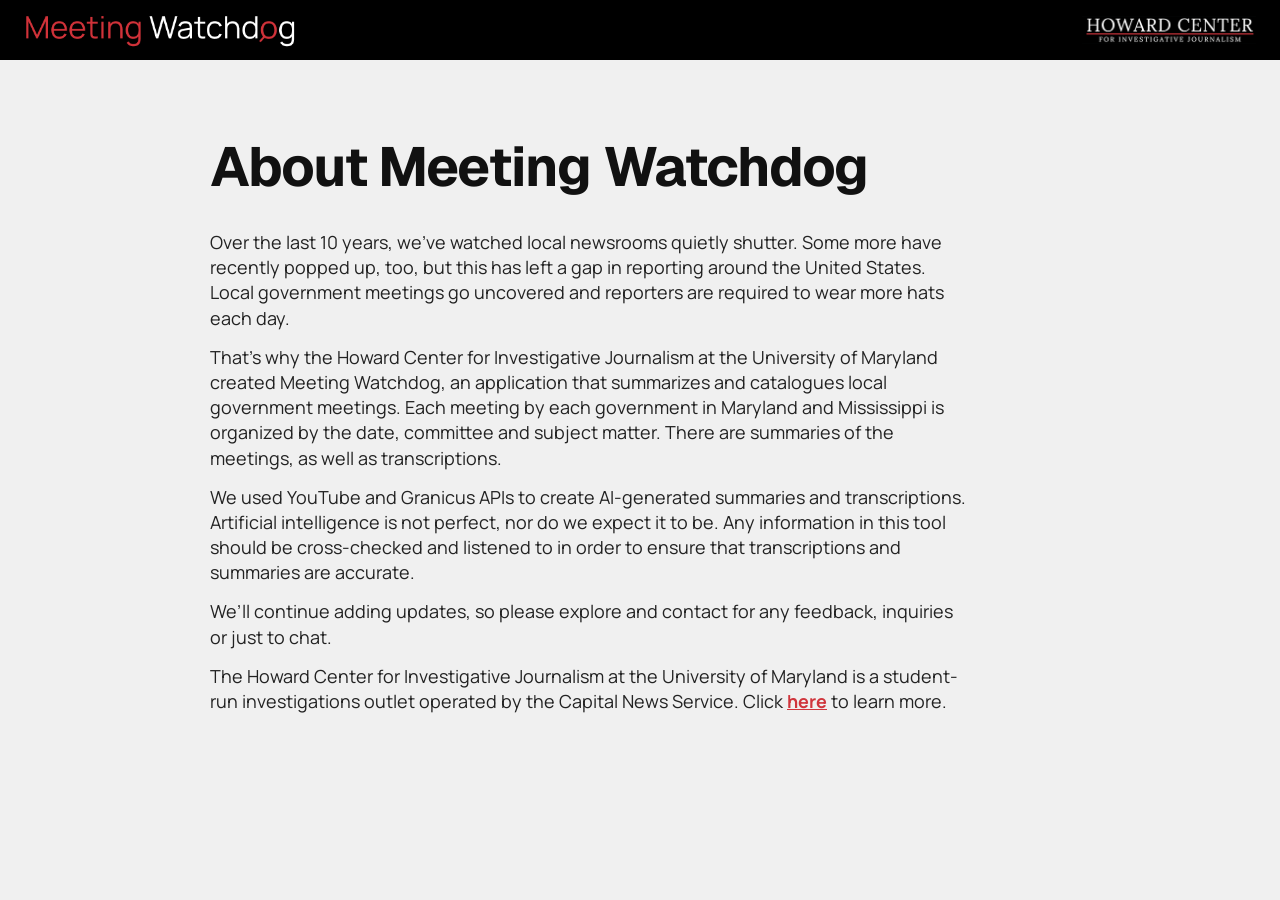
<file: contact.html>
<!DOCTYPE html>
<html lang="en">
<head>
  <meta charset="UTF-8" />
  <meta name="viewport" content="width=device-width, initial-scale=1.0" />
  <title>Meeting Watchdog</title>
  <link rel="preconnect" href="https://fonts.googleapis.com" />
  <link rel="preconnect" href="https://fonts.gstatic.com" crossorigin />
  <link href="https://fonts.googleapis.com/css2?family=Geist:wght@700&family=Manrope:wght@400;800&family=DM+Sans:ital,wght@1,700&display=swap" rel="stylesheet" />
  <link rel="stylesheet" href="style.css" />
</head>
<body>



  <!-- Top navigation bar -->
  <nav class="topbar">
    <img src="/assets/meeting-watchdog-logo.png" alt="Meeting Watchdog Logo" style="height: 40px;" />
    <img src="/assets/howard-center-logo.png" alt="Howard Center" />
  </nav>
  <main class="main">
    <div class="container">

      <!-- Hero title -->
      <h1 class="title">About Meeting Watchdog</h1>

      <!-- Subtitle -->
      <p class="subtitle">
        Over the last 10 years, we’ve watched local newsrooms quietly shutter. Some more have recently popped up, too, but this has left a gap in reporting around the United States. Local government meetings go uncovered and reporters are required to wear more hats each day.</p>
    <p class="subtitle">That’s why the Howard Center for Investigative Journalism at the University of Maryland created Meeting Watchdog, an application that summarizes and catalogues local government meetings. Each meeting by each government in Maryland and Mississippi is organized by the date, committee and subject matter. There are summaries of the meetings, as well as transcriptions.</p>

<p class="subtitle">We used YouTube and Granicus APIs to create AI-generated summaries and transcriptions. Artificial intelligence is not perfect, nor do we expect it to be. Any information in this tool should be cross-checked and listened to in order to ensure that transcriptions and summaries are accurate. </p>

<p class="subtitle">We’ll continue adding updates, so please explore and contact for any feedback, inquiries or just to chat. </p>
<p class="subtitle">The Howard Center for Investigative Journalism at the University of Maryland is a student-run investigations outlet operated by the Capital News Service. Click <a class="browse_all" href="https://cnsmaryland.org/about-capital-news-service/" target="_blank">here</a> to learn more. </p>
</div>
</main>
</body>
</html>
</file>
<file: style.css>
/* =====================
   Reset & Base
   ===================== */
   *, *::before, *::after {
    box-sizing: border-box;
    margin: 0;
    padding: 0;
  }
  
  
  body {
    background-color: #f0f0f0;
    color: #111;
    -webkit-font-smoothing: antialiased;
    -moz-osx-font-smoothing: grayscale;
    min-height: 100vh;
    display: flex;
    flex-direction: column;
  }
  
  /* =====================
     Top Navigation Bar
     ===================== */
  .topbar {
    background-color: #000;
    padding: 10px 24px;
    display: flex;
    align-items: center;
    justify-content: space-between;
  }

  .topbar img {
    height: 28px;
    width: auto;
    object-fit: contain;
    align-self: center;
  }
  
  .topbar__name {
    color: #fff;
    font-family: 'Manrope', sans-serif;
    font-size: 14px;
    font-weight: 600;
    letter-spacing: 0.01em;
  }
  
  .topbar__logo-placeholder {
    width: 28px;
    height: 28px;
    border-radius: 6px;
    border: 1px solid #444;
    display: flex;
    align-items: center;
    justify-content: center;
    cursor: pointer;
  }
  
  /* =====================
     Main Layout
     ===================== */
  .main {
    padding: 72px 32px 80px;
    flex: 1;
  }
  
  .container {
    max-width: 860px;
    margin: 0 auto;
  }
  
  /* =====================
     Hero Title
     ===================== */
  .title {
    font-family: 'Geist', sans-serif;
    font-weight: 700;
    font-style: normal;
    font-size: 55px;
    line-height: 70px;
    color: #111;
    margin-bottom: 28px;
    letter-spacing: -0.02em;
  }

 .browse_all{
    color:#D0353C;
    text-decoration: underline;
    font-weight: bold;
    cursor: pointer;
 }
  
  /* =====================
     Subtitle
     ===================== */
  .subtitle {
    font-family: 'Manrope', sans-serif;
    font-weight: 400;
    font-style: normal;
    font-size: 18px;
    line-height: 140%;
    letter-spacing: 0%;
    color: #222;
    max-width: 760px;
    margin-bottom: 14px;
  }
  
  /* =====================
     Browse Link
     ===================== */
  .browse {
    font-family: 'Manrope', sans-serif;
    font-weight: 400;
    font-style: normal;
    font-size: 18px;
    line-height: 100%;
    letter-spacing: 0%;
    color: #222;
    margin-bottom: 18px;
  }
  
  .browse__link {
    font-family: 'Manrope', sans-serif;
    font-weight: 800;
    font-style: normal;
    font-size: 18px;
    line-height: 100%;
    letter-spacing: 0%;
    color: #111;
    text-decoration: underline;
    text-underline-offset: 3px;
    cursor: pointer;
  }
  
  .browse__link:hover {
    opacity: 0.7;
  }
  
  /* =====================
     Byline
     ===================== */
  .byline {
    font-family: 'DM Sans', sans-serif;
    font-weight: 700;
    font-style: italic;
    font-size: 20px;
    line-height: 100%;
    letter-spacing: 0%;
    color: #333;
    margin-bottom: 40px;
  }
  
  /* =====================
     Search Bar
     ===================== */
  .searchbar {
    display: flex;
    align-items: stretch;
    height: 56px;
    border: 1.5px solid #ccc;
    overflow: hidden;
    background: #fff;
    margin-bottom: 64px;
  }
  
  /* Dropdown wrapper */
  .searchbar__dropdown-wrap {
    background-color: #111;
    display: flex;
    align-items: center;
    flex-shrink: 0;
    position: relative;
    padding-right: 4px;
  }
  
  .searchbar__select {
    background: transparent;
    color: #fff;
    border: none;
    font-family: 'Manrope', sans-serif;
    font-size: 14px;
    font-weight: 600;
    height: 100%;
    padding: 0 32px 0 14px;
    cursor: pointer;
    appearance: none;
    -webkit-appearance: none;
    outline: none;
    min-width: 130px;
  }
  
  .searchbar__select option {
    background: #111;
    color: #fff;
  }
  
  .searchbar__chevron {
    position: absolute;
    right: 10px;
    pointer-events: none;
    flex-shrink: 0;
  }
  
  /* Divider between dropdown and input */
  .searchbar__divider {
    width: 1px;
    background-color: #e0e0e0;
    flex-shrink: 0;
  }
  
  /* Text input */
  .searchbar__input {
    flex: 1;
    border: none;
    outline: none;
    font-family: 'Manrope', sans-serif;
    font-size: 16px;
    color: #222;
    padding: 0 16px;
    background: transparent;
    min-width: 0;
  }
  
  .searchbar__input::placeholder {
    color: #aaa;
  }
  
  /* Search button */
  .searchbar__btn {
    background-color: #d32f2f;
    border: none;
    color: #fff;
    padding: 0 24px;
    cursor: pointer;
    display: flex;
    align-items: center;
    gap: 8px;
    font-family: 'Manrope', sans-serif;
    font-size: 15px;
    font-weight: 700;
    flex-shrink: 0;
    border-radius: 0;
    transition: background-color 0.15s ease;
  }
  
  .searchbar__btn:hover {
    background-color: #b71c1c;
  }
  
  .searchbar__btn:active {
    background-color: #9a0000;
    transform: scale(0.99);
  }

  
  /* =====================
     PGC Playlist
     ===================== */
  .playlist {
    display: none;
    margin-bottom: 40px;
  }

  .playlist__header {
    font-family: 'Geist', sans-serif;
    font-weight: 700;
    font-size: 48px;
    color: #111;
    margin-bottom: 24px;
  }

  .playlist__loading {
    font-family: 'Manrope', sans-serif;
    font-size: 16px;
    color: #555;
    text-align: center;
    padding: 48px 0;
  }

  .playlist__error {
    font-family: 'Manrope', sans-serif;
    font-size: 15px;
    color: #d32f2f;
    padding: 12px 0;
  }

  .playlist__error { color: #d32f2f; }

  .playlist__items {
    display: flex;
    flex-direction: column;
    gap: 2px;
  }

  .playlist__card {
    display: flex;
    align-items: center;
    gap: 16px;
    padding: 12px 0;
    border-bottom: 1px solid #e8e8e8;
    cursor: pointer;
  }

  .playlist__card:hover .playlist__name {
    color: #d32f2f;
    text-decoration: underline;
    text-underline-offset: 3px;
  }

  .playlist__thumb {
    width: 200px;
    height: 113px;
    object-fit: cover;
    flex-shrink: 0;
    background: #ddd;
  }

  .playlist__thumb--empty {
    background: #ddd;
  }

  .playlist__info {
    flex: 1;
    min-width: 0;
  }

  .playlist__name {
    font-family: 'Manrope', sans-serif;
    font-weight: 700;
    font-size: 20px;
    color: #111;
    line-height: 1.4;
    margin-bottom: 4px;
    transition: color 0.15s;
  }

  .playlist__pager {
    display: flex;
    align-items: center;
    justify-content: space-between;
    padding: 20px 0 8px;
  }

  .playlist__page-btn {
    font-family: 'Manrope', sans-serif;
    font-size: 14px;
    font-weight: 700;
    color: #fff;
    background: #111;
    border: none;
    padding: 8px 18px;
    cursor: pointer;
    transition: background 0.15s;
  }

  .playlist__page-btn:hover:not(:disabled) {
    background: #d32f2f;
  }

  .playlist__page-btn:disabled {
    background: #ccc;
    cursor: default;
  }

  .playlist__page-info {
    font-family: 'Manrope', sans-serif;
    font-size: 14px;
    color: #555;
  }

  .playlist__meta {
    font-family: 'Manrope', sans-serif;
    font-size: 13px;
    color: #888;
  }


  /* =====================
     Results
     ===================== */
  .results {
    display: none;
    margin-bottom: 48px;
  }

  .results__loading {
    display: none;
    font-family: 'Manrope', sans-serif;
    font-size: 16px;
    color: #555;
    text-align: center;
    padding: 48px 0;
  }

  .results__spinner {
    width: 32px;
    height: 32px;
    border: 3px solid #e0e0e0;
    border-top-color: #d32f2f;
    border-radius: 50%;
    animation: spin 0.8s linear infinite;
    margin: 0 auto 14px;
  }

  @keyframes spin {
    to { transform: rotate(360deg); }
  }

  .results__error {
    display: none;
    font-family: 'Manrope', sans-serif;
    font-size: 15px;
    color: #d32f2f;
    padding: 14px 18px;
    background: #fff5f5;
    border: 1.5px solid #f5c6c6;
    margin-bottom: 24px;
  }

  .results__content {
    display: none;
  }

  /* 16:9 video embed */
  .results__video-wrap {
    position: relative;
    width: 100%;
    aspect-ratio: 16 / 9;
    max-height: 55vh;
    margin-bottom: 32px;
    background: #000;
    overflow: hidden;
  }

  .results__video-wrap iframe,
  .results__video-wrap video {
    position: absolute;
    top: 0;
    left: 0;
    width: 100%;
    height: 100%;
    border: none;
  }

  /* Analysis */
  .results__analysis {
    margin-bottom: 32px;
  }

  .results__meeting-title {
    font-family: 'Geist', sans-serif;
    font-size: 40px;
    font-weight: 700;
    color: #111;
    margin-bottom: 6px;
  }

  .results__body {
    font-family: 'Manrope', sans-serif;
    font-size: 14px;
    color: #777;
    text-transform: uppercase;
    letter-spacing: 0.05em;
    margin-bottom: 12px;
  }

  .results__description {
    font-family: 'Manrope', sans-serif;
    font-size: 16px;
    color: #333;
    line-height: 1.6;
    margin-bottom: 8px;
  }

  .results__section-title {
    font-family: 'Geist', sans-serif;
    font-size: 17px;
    font-weight: 700;
    color: #111;
    margin: 28px 0 12px;
    padding-bottom: 8px;
    border-bottom: 2px solid #e8e8e8;
  }

  .results__decisions {
    font-family: 'Manrope', sans-serif;
    font-size: 15px;
    color: #333;
    line-height: 1.6;
    padding-left: 20px;
  }

  .results__decisions li {
    margin-bottom: 10px;
  }

  .results__vote {
    color: #888;
    font-size: 13px;
  }

  .results__top-story {
    background: #fff;
    border: 1.5px solid #ddd;
    border-left: 4px solid #d32f2f;
    padding: 16px 20px;
  }

  .results__story-headline {
    font-family: 'Manrope', sans-serif;
    font-weight: 800;
    font-size: 16px;
    color: #111;
    margin-bottom: 6px;
  }

  .results__story-summary {
    font-family: 'Manrope', sans-serif;
    font-size: 15px;
    color: #444;
    line-height: 1.5;
  }

  .results__stories {
    font-family: 'Manrope', sans-serif;
    font-size: 15px;
    color: #333;
    line-height: 1.6;
    padding-left: 20px;
  }

  .results__stories li {
    margin-bottom: 10px;
  }

  /* Transcript */
  .results__transcript-wrap {
    border: 1.5px solid #e0e0e0;
    overflow: hidden;
    margin-bottom: 16px;
  }

  .results__transcript-summary {
    font-family: 'Geist', sans-serif;
    font-weight: 700;
    font-size: 24px;
    color: #111;
    padding: 14px 20px;
    cursor: pointer;
    background: #fff;
    list-style: none;
    user-select: none;
    display: flex;
    align-items: center;
    justify-content: space-between;
  }

  .results__transcript-summary:hover {
    background: #f8f8f8;
  }

  .summary__chevron {
    flex-shrink: 0;
    transition: transform 0.2s ease;
  }

  details[open] .summary__chevron {
    transform: rotate(180deg);
  }

  .results__transcript {
    font-family: 'Manrope', sans-serif;
    font-size: 14px;
    color: #444;
    line-height: 1.8;
    padding: 16px 20px;
    max-height: 400px;
    overflow-y: auto;
    background: #fafafa;
  }

  .transcript__time {
    display: inline-block;
    font-family: 'DM Sans', sans-serif;
    font-weight: 700;
    font-style: italic;
    font-size: 12px;
    color: #d32f2f;
    margin: 12px 6px 0 0;
    cursor: pointer;
  }

  .transcript__time:hover {
    text-decoration: underline;
    text-underline-offset: 2px;
  }

  /* =====================
     Responsive
     ===================== */
  @media (max-width: 640px) {
    .title {
      font-size: 40px;
      line-height: 46px;
    }
  
    .subtitle,
    .browse,
    .browse__link {
      font-size: 18px;
    }
  
    .byline {
      font-size: 10px;
    }
  
    .meetings-heading {
      font-size: 36px;
    }
  
    .searchbar {
      flex-direction: column;
      height: auto;
      border-radius: 10px;
    }
  
    .searchbar__dropdown-wrap {
      width: 100%;
      border-radius: 0;
    }
  
    .searchbar__select {
      width: 100%;
      padding: 14px 40px 14px 14px;
      height: 48px;
    }
  
    .searchbar__divider {
      width: 100%;
      height: 1px;
    }
  
    .searchbar__input {
      padding: 14px 16px;
      height: 48px;
    }
  
    .searchbar__btn {
      width: 100%;
      justify-content: center;
      padding: 14px;
      height: 48px;
    }
}

/* =====================
   Site Footer
   ===================== */
.site-footer {
  background-color: #000;
  font-family: 'Manrope', sans-serif;
  font-size: 13px;
  margin-top: 60px;
}

.site-footer__inner {
  max-width: 1100px;
  margin: 0 auto;
  padding: 20px 24px;
  display: flex;
  align-items: center;
  justify-content: space-between;
  flex-wrap: wrap;
  gap: 16px;
}

.site-footer__nav {
  display: flex;
  align-items: center;
  gap: 24px;
  flex-wrap: wrap;
  color: #d32f2f;
}

.site-footer__social {
  display: flex;
  align-items: center;
  gap: 18px;
}

.site-footer a {
  color: #d32f2f;
  text-decoration: none;
  text-transform: uppercase;
  transition: color 0.15s;
  white-space: nowrap;
  letter-spacing: 0.04em;
}

.site-footer a:hover {
  color: #fff;
}

.site-footer__social a svg {
  color: #d32f2f;
  display: block;
  transition: transform 0.15s;
}

.site-footer__social a:hover svg {
  transform: scale(1.15);
}

.site-footer__bottom {
  border-top: 1px solid #1a1a1a;
  padding: 10px 24px;
  text-align: center;
  font-size: 11px;
  color: #444;
}
</file>
